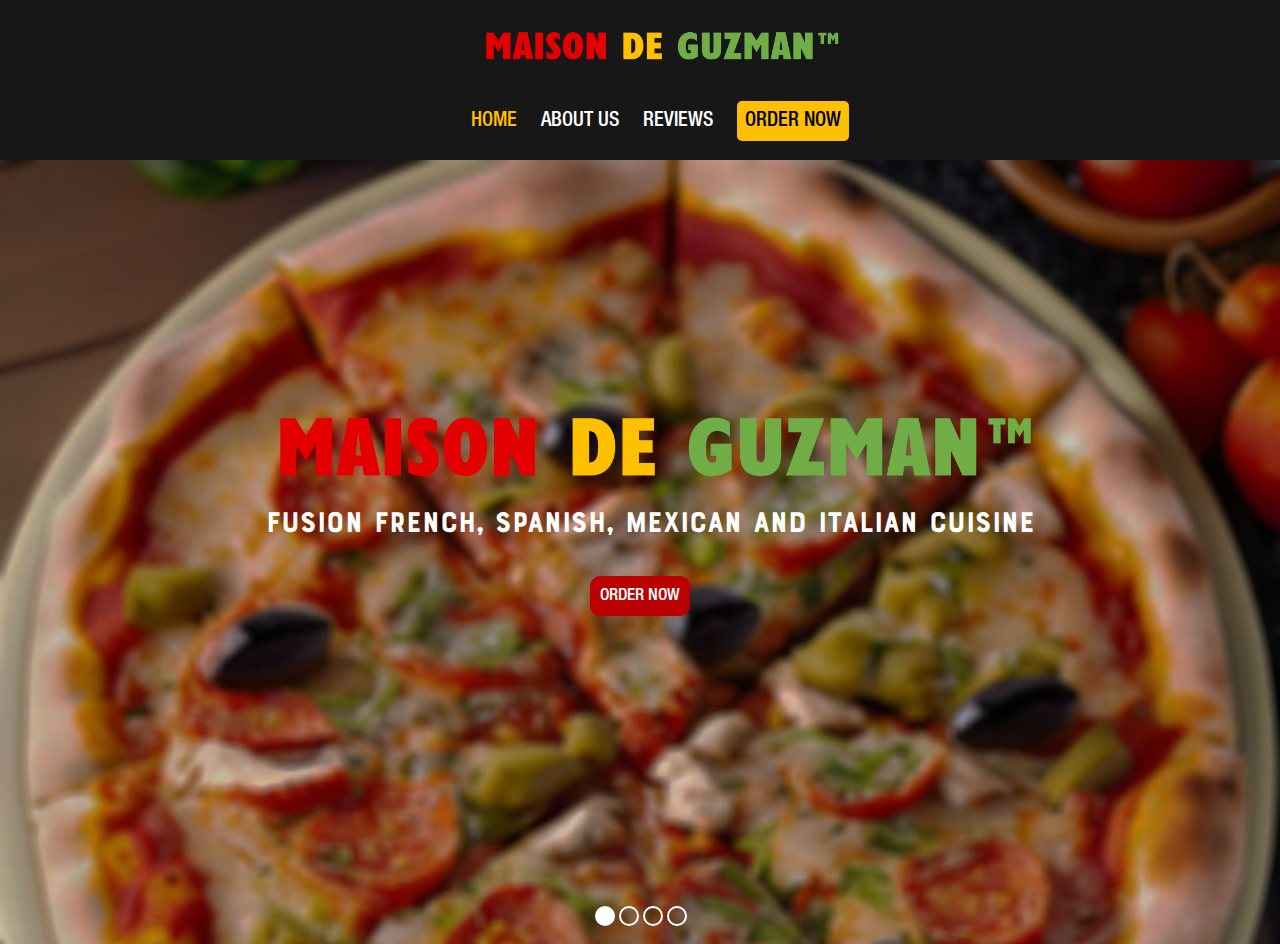
<file: index.html>
<!DOCTYPE html>
<html>
<head>
    <meta charset='utf-8'>
    <meta http-equiv='X-UA-Compatible' content='IE=edge'>
    <title>Home</title>
    <link rel='stylesheet' type='text/css' media='screen' href='main.css'>
    <link rel='stylesheet' type='text/css' media='screen' href='Home.css'>
    <link rel="icon" href="media/titlewebpage.png" type="image/png">
    <script src='home.js'></script>
</head>
<body>

<nav>
    <a href="index.html"><img src="media/logo.png" id="logo"></a>
        <ul>
            <li id="samepage" class="NormalNav"><a>HOME</a></li>
            <li class="NormalNav"><a href="AboutUs.html">ABOUT US</a></li>
            <li class="NormalNav"><a href="Reviews.html">REVIEWS</a></li>
            <li class='OrderNow'><a href="Menu.html">ORDER NOW</a></li>
        </ul>
</nav>
<div id="main-div" class="div1">
<div class="text-box">
    <img src="media/logo.png" id="logo2"><br>
    <h3>FUSION FRENCH, SPANISH, MEXICAN AND ITALIAN CUISINE</h3><br>
    <a href="Menu.html">ORDER NOW</a><br>
    <div class="button-container">
        <input type="button" class="selected" id="bgimage1" onclick="changebackground(1)">
        <input type="button" id="bgimage2" onclick="changebackground(2)">
        <input type="button" id="bgimage3" onclick="changebackground(3)">
        <input type="button" id="bgimage4" onclick="changebackground(4)">
    </div>
</div><br>
    
</body>
</html>
</file>
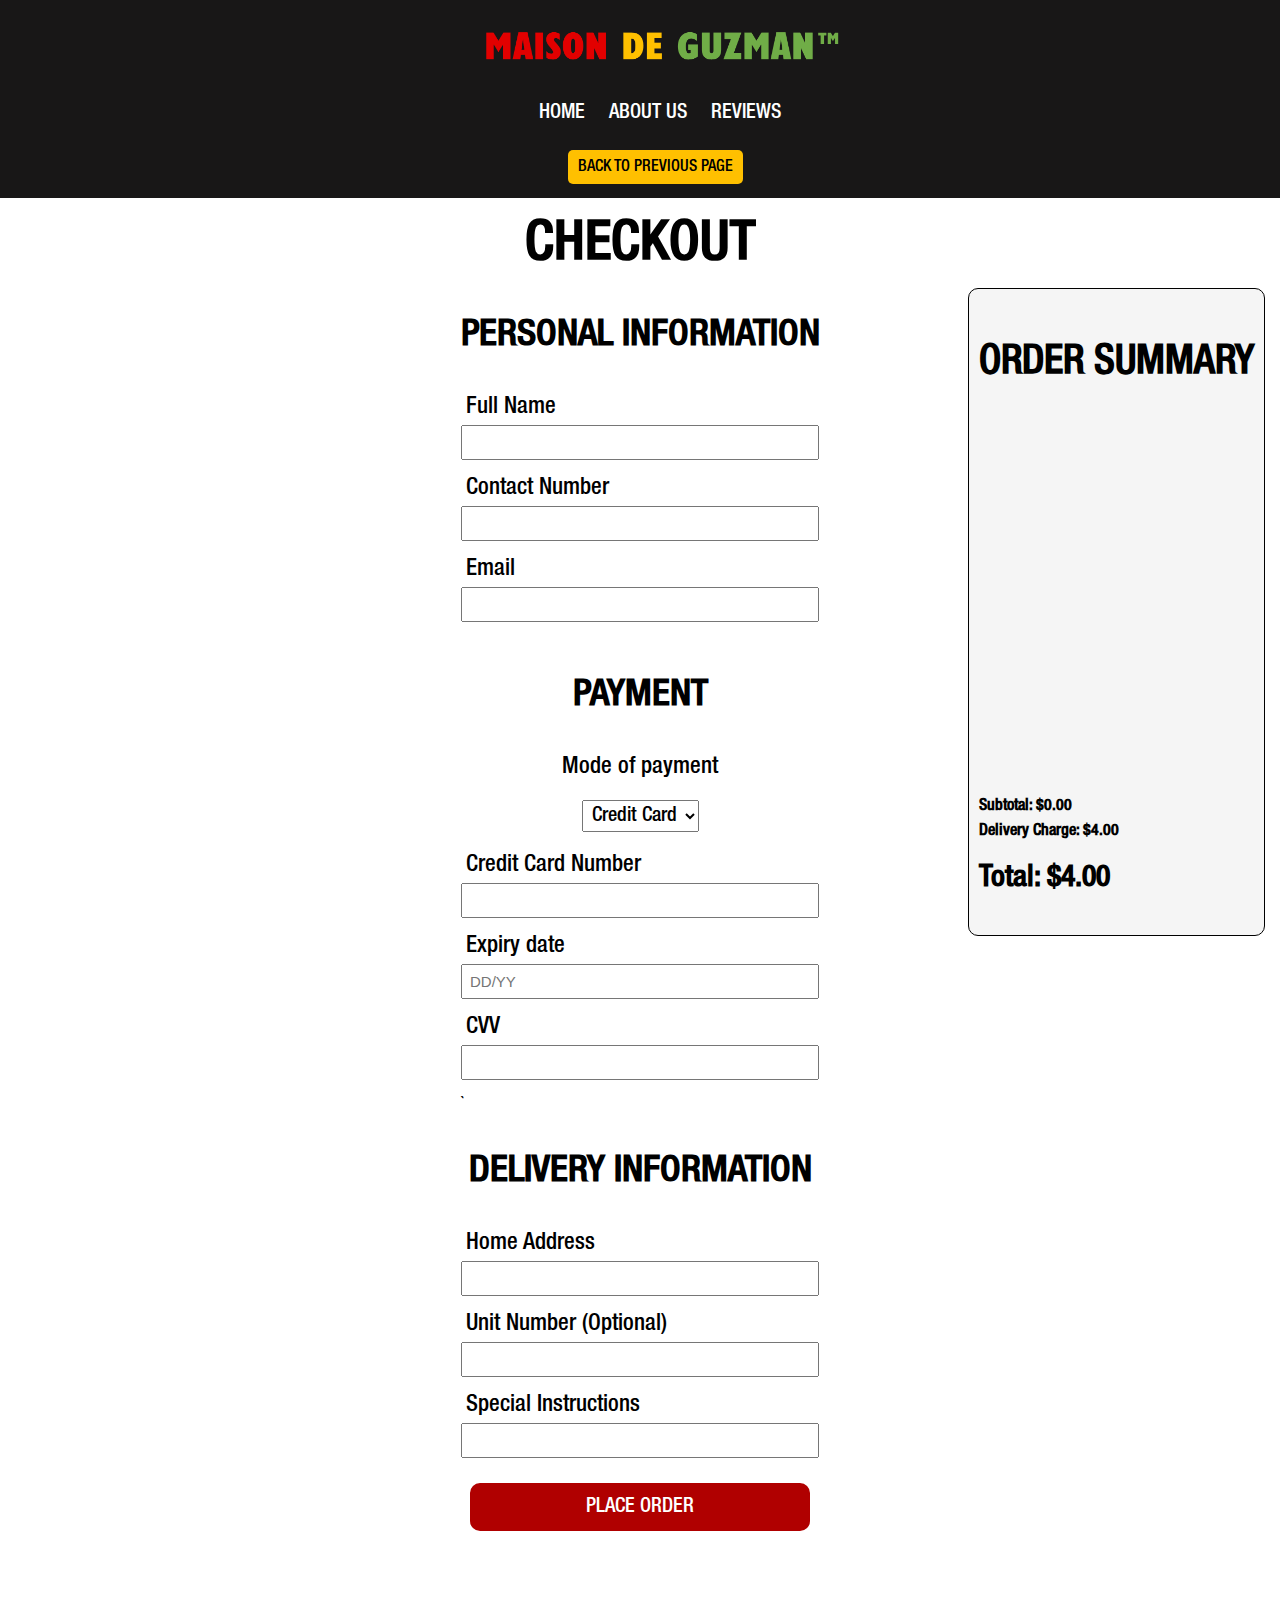
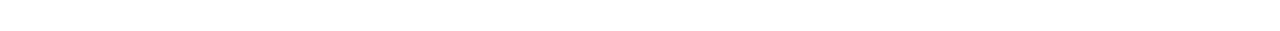
<file: checkout.html>
<!DOCTYPE html>
<html>
<head>
    <meta charset='utf-8'>
    <meta http-equiv='X-UA-Compatible' content='IE=edge'>
    <title>Home</title>
    <link rel='stylesheet' type='text/css' media='screen' href='main.css'>
    <link rel="stylesheet" type="text/css" href="checkout.css">
    <link rel="icon" href="media/titlewebpage.png" type="image/png">
    <script src='cart.js'></script>
</head>
<body onload="summary()">
<nav>
    <a href="index.html" id="menutitle"><img src="media/logo.png" id="logo"></a>
        <ul>
            <li class="NormalNav"><a href="index.html">HOME</a></li>
            <li class="NormalNav"><a href="AboutUs.html">ABOUT US</a></li>
            <li class="NormalNav"><a href="Reviews.html">REVIEWS</a></li>
        </ul>
        <a class="AddToCart" href="Menu.html">BACK TO PREVIOUS PAGE</a>
</nav>
<form id="form" onsubmit=" return place_order()">
<h1>CHECKOUT</h1>
<div class="maindiv">
    <h3>PERSONAL INFORMATION</h3>
    <div class="input-div">
    <label for="name">Full Name</label><br>
    <input type="text" name="name" required><br>
    <label for="contact">Contact Number</label><br>
    <input type="number" name="contact" min="10000000" max="99999999" required><br>
    <label for="email">Email</label><br>
    <input type="email" name="email" required><br>
    </div>
    <h3>PAYMENT</h3>
    <label>Mode of payment</label><br>
    <select name="payment" id="payment" onchange="paymentmode()" required>
        <option value="credit-card" selected>Credit Card</option>
        <option value="cash">Cash</option>
    </select><br>
    <div id="credit-card-div">
        <label for="creditcard">Credit Card Number</label><br>
        <input type="number" name="creditcard" min="1000000000000000" max="9999999999999999" required><br>
        <label for="expiry">Expiry date</label><br>
        <input type="text" name="expiry" placeholder="DD/YY" required><br>
        <label for="CVV">CVV</label><br>
        <input type="number" name="cvv" required><br>`
    </div>
    <h3>DELIVERY INFORMATION</h3>
    <div class="input-div">
    <label for="address">Home Address</label><br>
    <input type="text" name="address" required><br>
    <label for="unit-number">Unit Number (Optional)</label><br>
    <input type="text" name="unit-number"><br>
    <label for="special-instructions">Special Instructions</label><br>
    <input type="text" name="special-instructions" class="Special-Instructions"><br>
    <input type="submit" class="place-order" value="PLACE ORDER">
    </div>
</div>
</form>

<div id="div3">
<h3 id="order-summary">ORDER SUMMARY</h3>
<div id="summary"></div>
<div id="summary2"></div>
</div>


</body>
</html>
</file>
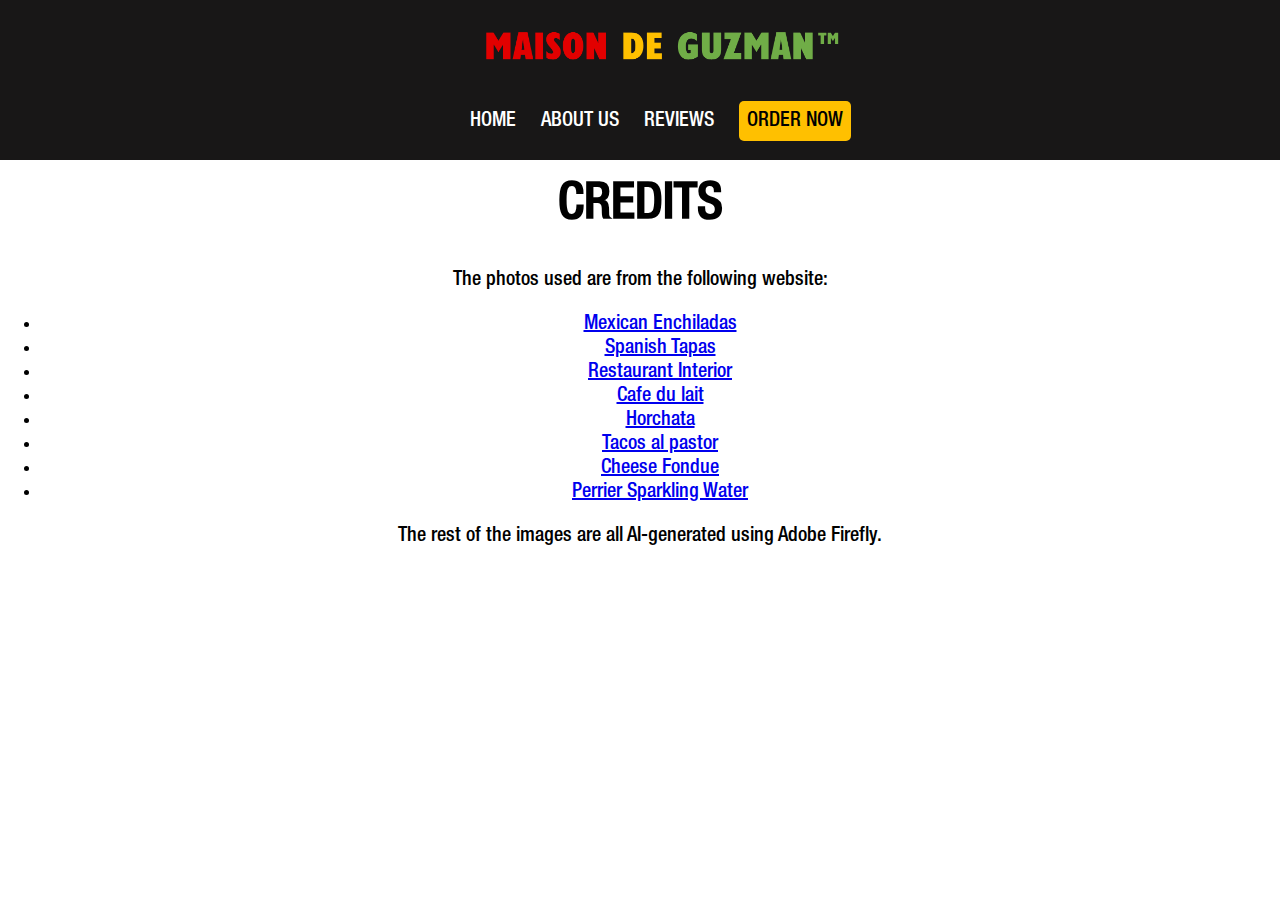
<file: credits.html>
<!DOCTYPE html>
<html>
<head>
    <meta charset='utf-8'>
    <meta http-equiv='X-UA-Compatible' content='IE=edge'>
    <title>Home</title>
    <link rel='stylesheet' type='text/css' media='screen' href='main.css'>
    <link rel="stylesheet" type="text/css" href="credits.css">
    <link rel="icon" href="media/titlewebpage.png" type="image/png">
</head>
<body>
<nav>
    <a href="index.html"><img src="media/logo.png" id="logo"></a>
    <ul>
        <li class="NormalNav"><a href="index.html">HOME</a></li>
        <li class="NormalNav"><a href="AboutUs.html">ABOUT US</a></li>
        <li class="NormalNav"><a>REVIEWS</a></li>
        <li class='OrderNow'><a href="Menu.html">ORDER NOW</a></li>
    </ul>
</nav>
<h1>CREDITS</h1>
<p>The photos used are from the following website: </p>
<ul>
    <li><a href="https://d98nuyvg15rpv.cloudfront.net/s3fs-public/styles/recipes_header_image/public/recipe-images/sargento/1594-ArtisanEnchildas.jpg?itok=dVVLlG3O        ">Mexican Enchiladas</a></li>
    <li><a href="https://whimsyandspice.com/spanish-tapas-recipes">Spanish Tapas</a></li>
    <li><a href="https://www.touchbistro.com/blog/restaurant-interior-design-ideas">Restaurant Interior</a></li>
    <li><a href="https://www.thespruceeats.com/cafe-au-lait-recipe-1374920">Cafe du lait</a></li>
    <li><a href="https://www.isabeleats.com/wp-content/uploads/2022/05/horchata-small-1.jpg">Horchata</a></li>
    <li><a href="https://www.seriouseats.com/thmb/4kbwN13BlZnZ3EywrtG2AzCKuYs=/1500x0/filters:no_upscale():max_bytes(150000):strip_icc()/20210712-tacos-al-pastor-melissa-hom-seriouseats-37-f72cdd02c9574bceb1eef1c8a23b76ed.jpg">Tacos al pastor</a></li>
    <li><a href="https://www.thespicehouse.com/cdn/shop/articles/Cheese_Fondue_60eb71cf-913b-4c59-bf4e-658dd19ce355_720x.jpg?v=1640023647">Cheese Fondue</a></li>
    <li><a href="https://www.freshco.com.sg/products/perrier-sparkling-lime-mineral-water-4-x-330ml">Perrier Sparkling Water</a></li>
</ul>
<p>The rest of the images are all AI-generated using Adobe Firefly.</p>



</body>
</html>
</file>
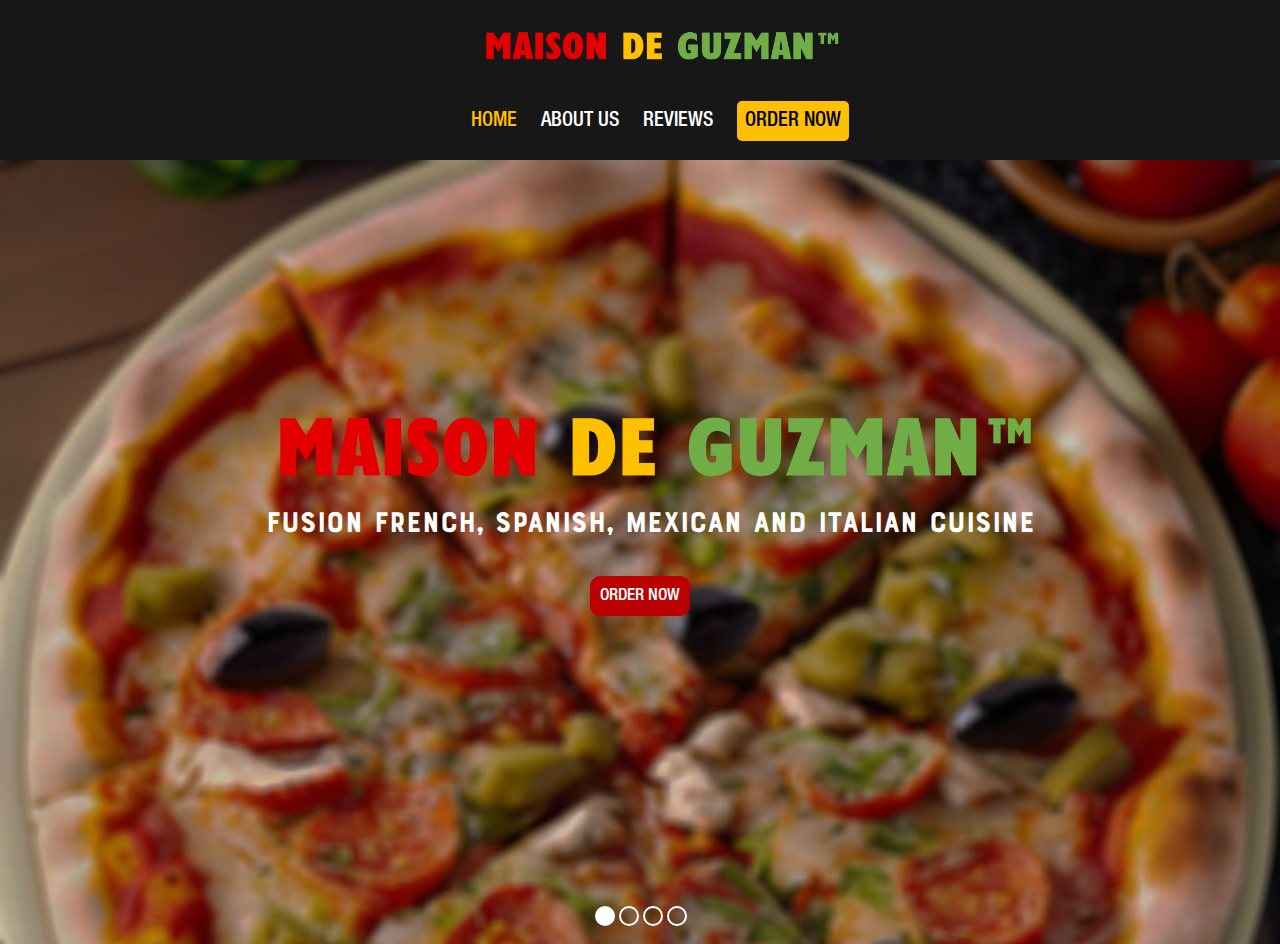
<file: Home.html>
<!DOCTYPE html>
<html>
<head>
    <meta charset='utf-8'>
    <meta http-equiv='X-UA-Compatible' content='IE=edge'>
    <title>Home</title>
    <link rel='stylesheet' type='text/css' media='screen' href='main.css'>
    <link rel='stylesheet' type='text/css' media='screen' href='Home.css'>
    <link rel="icon" href="media/titlewebpage.png" type="image/png">
    <script src='home.js'></script>
</head>
<body>

<nav>
    <a href="Home.html"><img src="media/logo.png" id="logo"></a>
        <ul>
            <li id="samepage" class="NormalNav"><a>HOME</a></li>
            <li class="NormalNav"><a href="AboutUs.html">ABOUT US</a></li>
            <li class="NormalNav"><a href="Reviews.html">REVIEWS</a></li>
            <li class='OrderNow'><a href="Menu.html">ORDER NOW</a></li>
        </ul>
</nav>
<div id="main-div" class="div1">
<div class="text-box">
    <img src="media/logo.png" id="logo2"><br>
    <h3>FUSION FRENCH, SPANISH, MEXICAN AND ITALIAN CUISINE</h3><br>
    <a href="Menu.html">ORDER NOW</a><br>
    <div class="button-container">
        <input type="button" class="selected" id="bgimage1" onclick="changebackground(1)">
        <input type="button" id="bgimage2" onclick="changebackground(2)">
        <input type="button" id="bgimage3" onclick="changebackground(3)">
        <input type="button" id="bgimage4" onclick="changebackground(4)">
    </div>
</div><br>
    
</body>
</html>
</file>
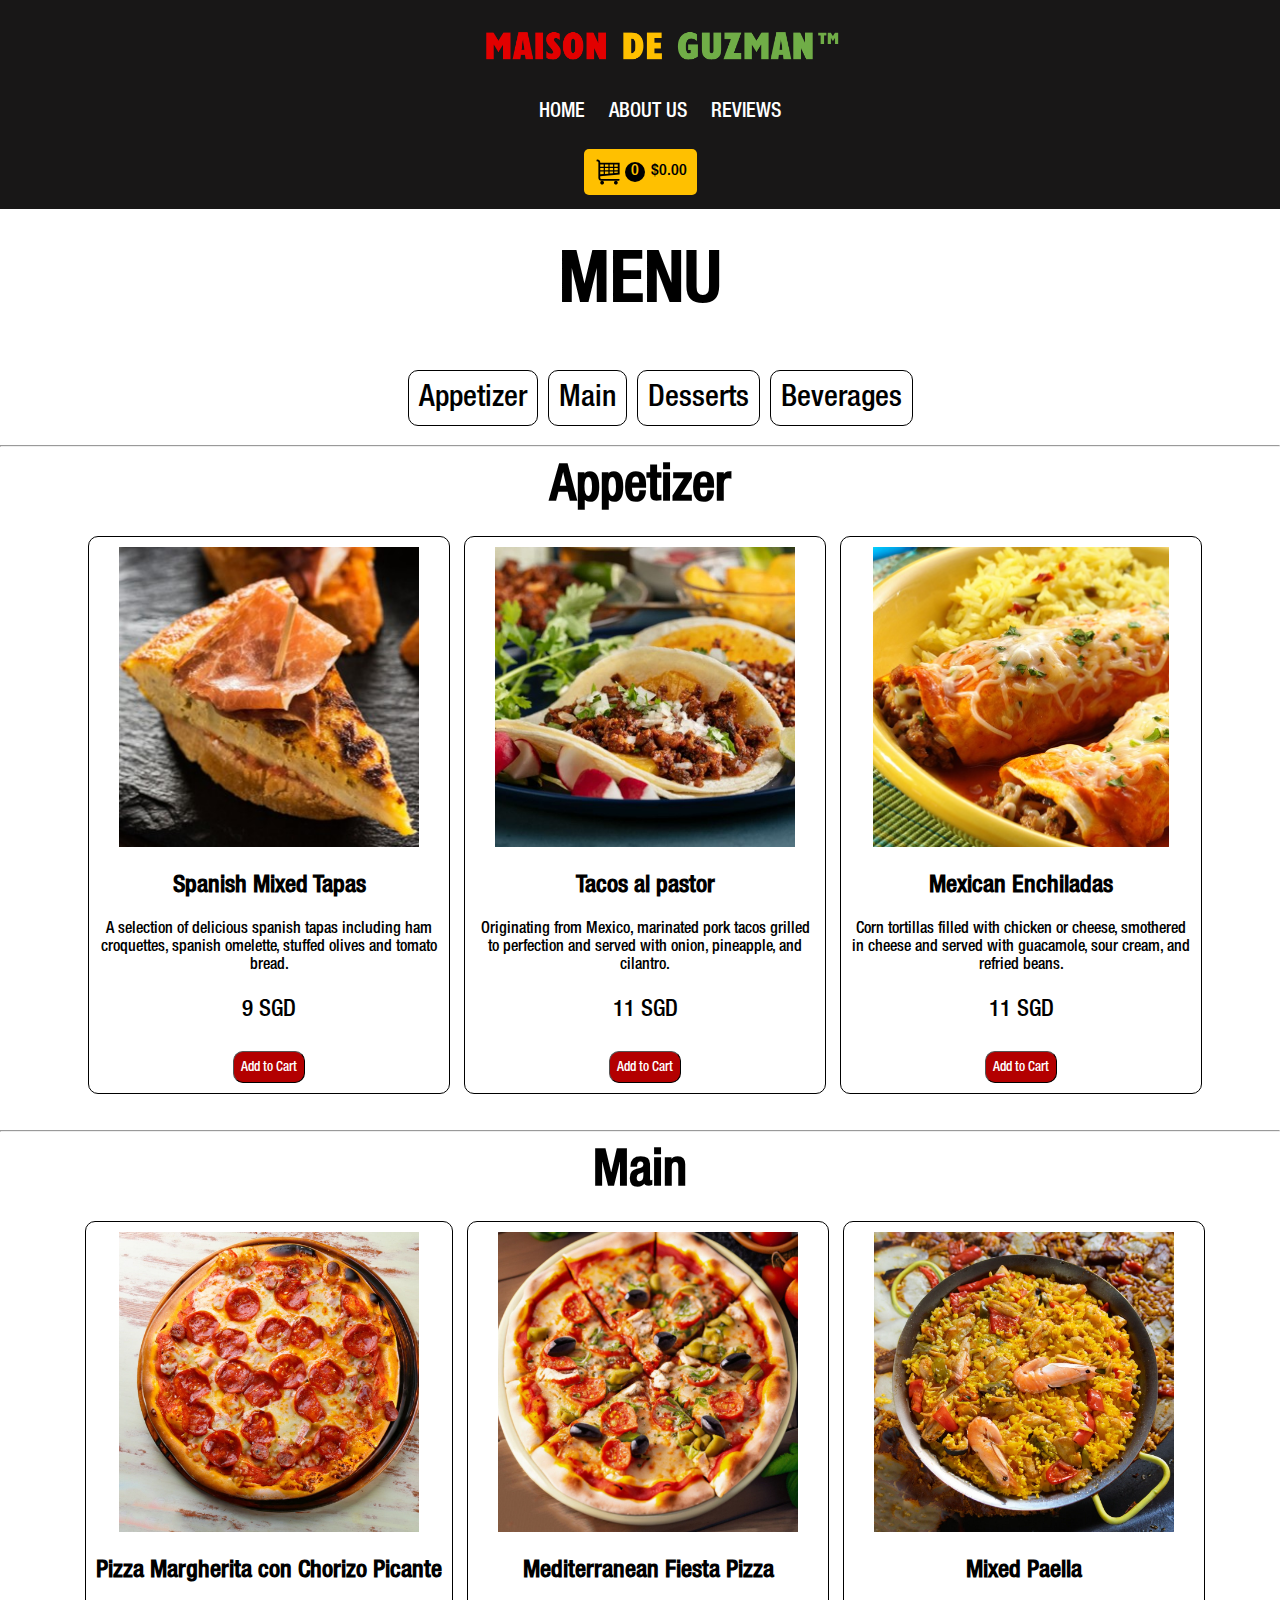
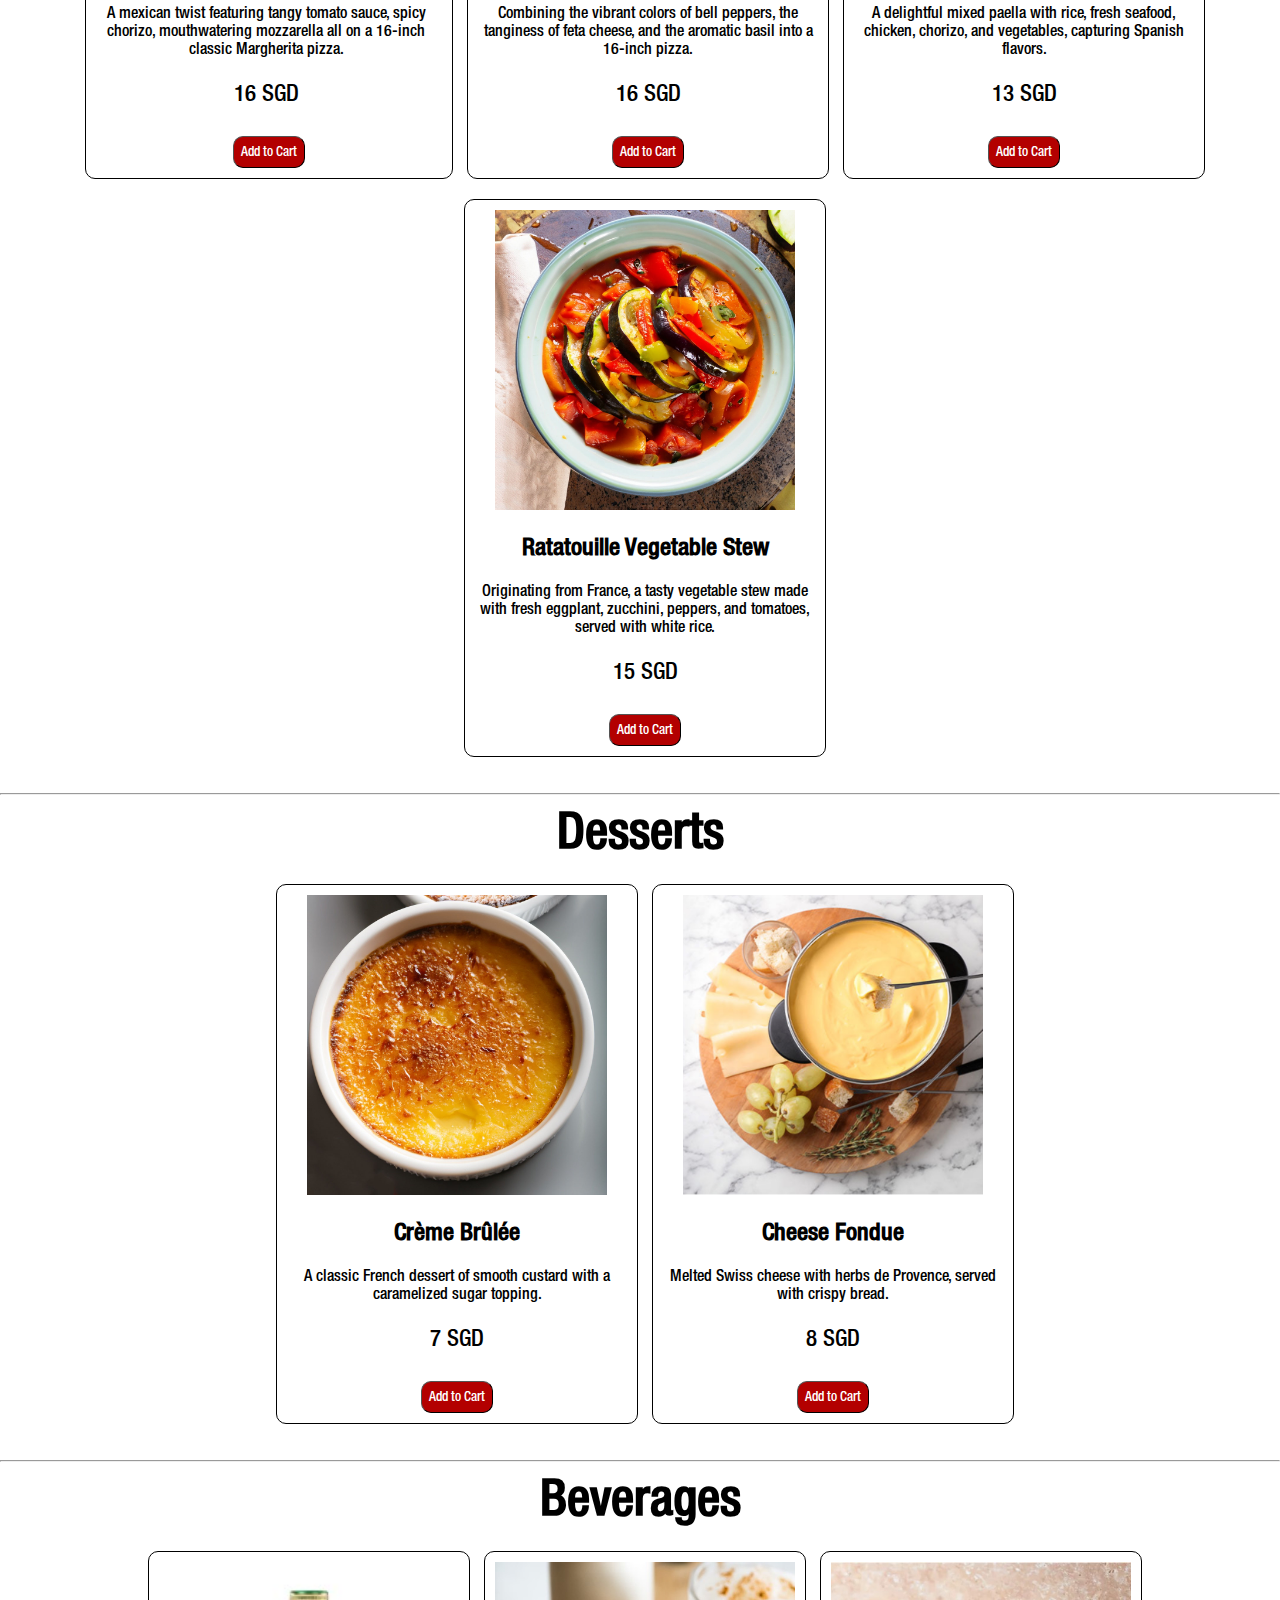
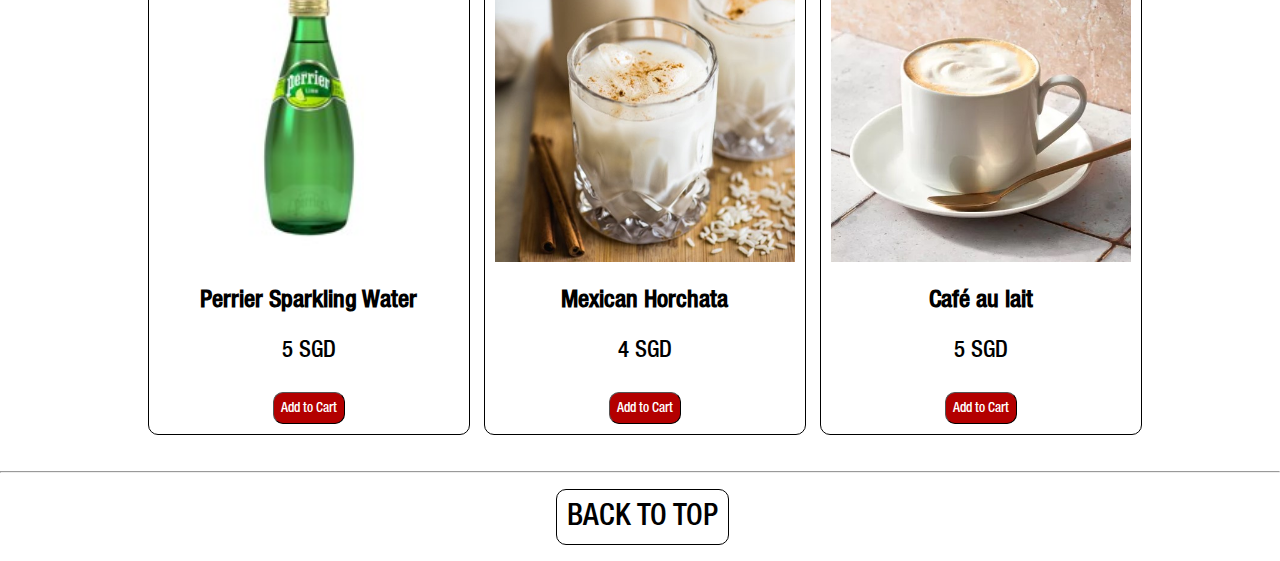
<file: Menu.html>
<!DOCTYPE html>
<html>
<head>
    <meta charset='utf-8'>
    <meta http-equiv='X-UA-Compatible' content='IE=edge'>
    <title>Home</title>
    <link rel='stylesheet' type='text/css' media='screen' href='main.css'>
    <link rel="stylesheet" type="text/css" href="menu.css">
    <link rel="icon" href="media/titlewebpage.png" type="image/png">
    <script src='cart.js'></script>
</head>
<body onload="loadmenu()">
<nav>
    <a href="Home.html" id="menutitle"><img src="media/logo.png" id="logo"></a>
        <ul>
            <li class="NormalNav"><a href="Home.html">HOME</a></li>
            <li class="NormalNav"><a href="AboutUs.html">ABOUT US</a></li>
            <li class="NormalNav"><a href="Reviews.html">REVIEWS</a></li>
        </ul>
        <a class="AddToCart" onclick="cartpage()"><img src='media/AddToCart.svg'><div id="cartnumber">0</div><div>$<span id="carttotal">0.00</span></div></a>
</nav>
<div id="overlay"></div>
<div id="itemviewer"></div>
<div id="popup">
</div><br>
<div id="cartpage">
</div>
<h1>MENU</h1><br>
<ul class="menunav">
    <a href="#Appetizer"><li>Appetizer</li></a>
    <a href="#Main"><li>Main</li></a>
    <a href="#Desserts"><li>Desserts</li></a>
    <a href="#Beverages"><li>Beverages</li></a>
</ul>
<hr>
<div id="menu"> 
<h2 class="foodtype" id="Appetizer">Appetizer</h2>
<ul class="fooditem" id="unordered1">
    <li><img src="media/menu/spanish tapas.jpg" onclick="viewitem(0)"><br>
        <h2>Spanish Mixed Tapas</h2>
        <p>A selection of delicious spanish tapas including ham croquettes, spanish omelette, stuffed olives and tomato bread.</p>
        <p class="price">9 SGD</p>
        <button onclick="addtocart(0)">Add to Cart</button>
    </li>
    <li><img src="media/menu/tacos al pastor.jpg" onclick="viewitem(1)"><br>
        <h2>Tacos al pastor</h2>
        <p>Originating from Mexico, marinated pork tacos grilled to perfection and served with onion, pineapple, and cilantro.</p>
        <p class="price">11 SGD</p>
        <button onclick="addtocart(1)">Add to Cart</button>
    </li>
    <li><img src="media/menu/mexican enchiladas.jpg" onclick="viewitem(2)"><br>
        <h2>Mexican Enchiladas</h2>
        <p>Corn tortillas filled with chicken or cheese, smothered in cheese and served with guacamole, sour cream, and refried beans.</p>
        <p class="price">11 SGD</p>
        <button onclick="addtocart(2)">Add to Cart</button>
    </li>
</ul>
<hr>
<h2 class="foodtype" id="Main">Main</h2>
<ul class="fooditem" id="unordered2">
    <li><img src="media/menu/chorizopizza.jpg" onclick="viewitem(3)"><br>
        <h2>Pizza Margherita con Chorizo Picante</h2>
        <p>A mexican twist featuring tangy tomato sauce, spicy chorizo, mouthwatering mozzarella all on a 16-inch classic Margherita pizza.</p>
        <p class="price">16 SGD</p>
        <button onclick="addtocart(3)">Add to Cart</button>
    </li>
    <li><img src="media/menu/mediterranean fiesta pizza.jpg" onclick="viewitem(4)"><br>
        <h2>Mediterranean Fiesta Pizza</h2>
        <p>Combining the vibrant colors of bell peppers, the tanginess of feta cheese, and the aromatic basil into a 16-inch pizza.</p>
        <p class="price">16 SGD</p>
        <button onclick="addtocart(4)">Add to Cart</button>
    </li>
    <li><img src="media/menu/mixed paella.jpg" onclick="viewitem(5)"><br>
        <h2>Mixed Paella</h2>
        <p>A delightful mixed paella with rice, fresh seafood, chicken, chorizo, and vegetables, capturing Spanish flavors.</p>
        <p class="price">13 SGD</p>
        <button onclick="addtocart(5)">Add to Cart</button>
    </li>
    <li><img src="media/menu/ratatouille vegetable stew.jpg" onclick="viewitem(6)"><br>
        <h2>Ratatouille Vegetable Stew</h2>
        <p>Originating from France, a tasty vegetable stew made with fresh eggplant, zucchini, peppers, and tomatoes, served with white rice.</p>
        <p class="price">15 SGD</p>
        <button onclick="addtocart(6)">Add to Cart</button>
    </li>
</ul>
<hr>
<h2 class="foodtype" id="Desserts">Desserts</h2>
<ul class="fooditem" id="unordered3">
    <li><img src="media/menu/creme brulee.jpg" onclick="viewitem(7)"><br>
        <h2>Crème Brûlée</h2>
        <p>A classic French dessert of smooth custard with a caramelized sugar topping.</p>
        <p class="price">7 SGD</p>
        <button onclick="addtocart(7)">Add to Cart</button>
    </li>
    <li><img src="media/menu/cheese fondue.jpg" onclick="viewitem(8)"><br>
        <h2>Cheese Fondue</h2>
        <p>Melted Swiss cheese with herbs de Provence, served with crispy bread.</p>
        <p class="price">8 SGD</p>
        <button onclick="addtocart(8)">Add to Cart</button>
    </li>
</ul>
<hr>
<h2 class="foodtype" id="Beverages">Beverages</h2>
<ul class="fooditem" id="unordered4">
    <li><img src="media/menu/perrier.jpg" onclick="viewitem(9)"><br>
        <h2>Perrier Sparkling Water</h2>
        <p class="price">5 SGD</p>
        <button onclick="addtocart(9)">Add to Cart</button>
    </li>
    <li><img src="media/menu/horchata.jpg" onclick="viewitem(10)"><br>
        <h2>Mexican Horchata</h2>
        <p class="price">4 SGD</p>
        <button onclick="addtocart(10)">Add to Cart</button>
    </li>
    <li><img src="media/menu/cafedulait.jpg" onclick="viewitem(11)"><br>
        <h2>Café au lait</h2>
        <p class="price">5 SGD</p>
        <button onclick="addtocart(11)">Add to Cart</button>
    </li>
</ul>
</div>
<hr>
<ul class="backtotop">
    <a href="#menutitle"><li>BACK TO TOP</li></a>
</div>
    
</body>
</html>
</file>
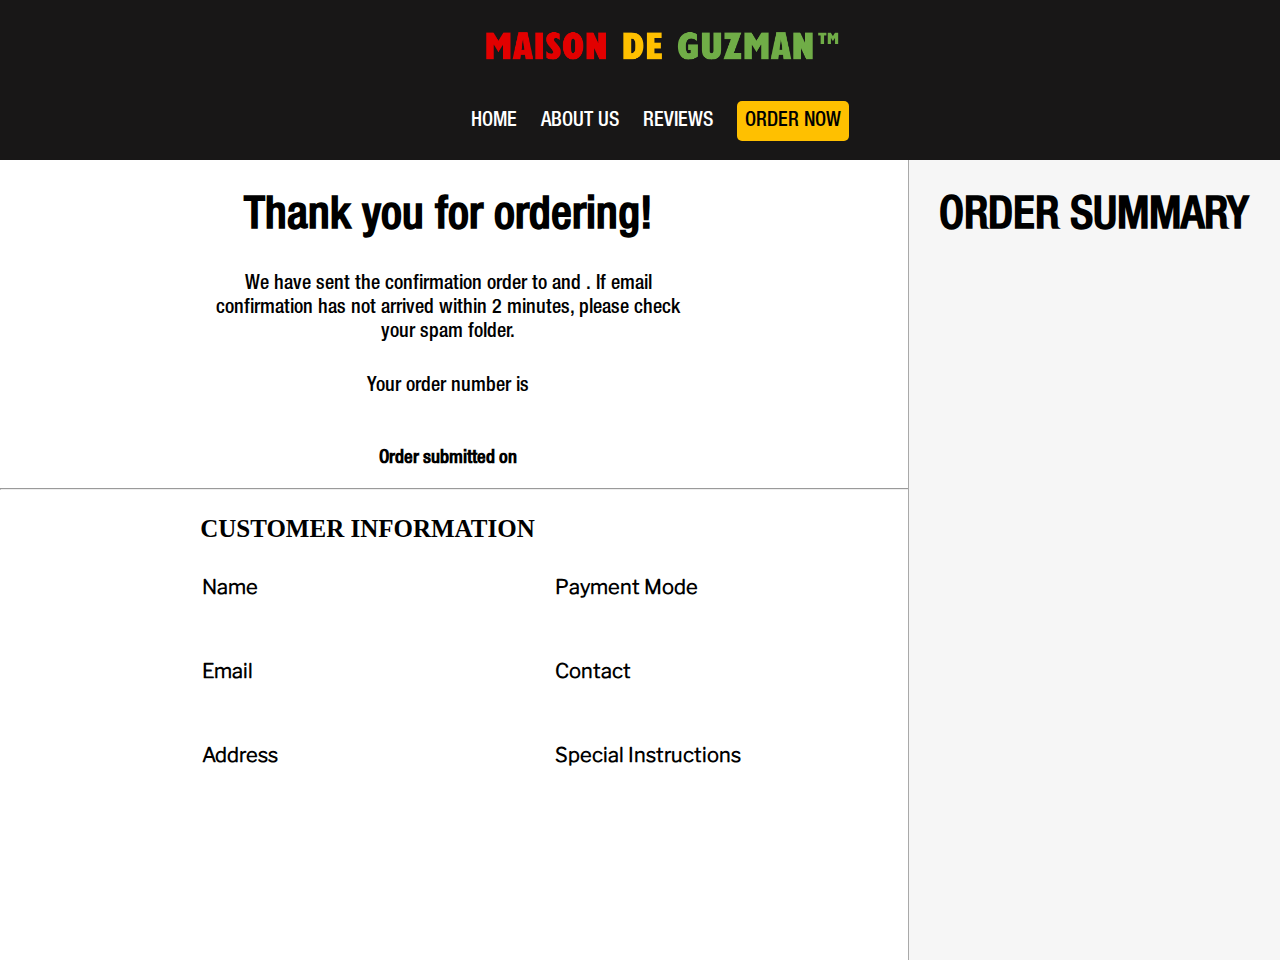
<file: Successful.html>
<!DOCTYPE html>
<html>
<head>
    <meta charset='utf-8'>
    <meta http-equiv='X-UA-Compatible' content='IE=edge'>
    <title>Home</title>
    <link rel='stylesheet' type='text/css' media='screen' href='main.css'>
    <link rel="stylesheet" type="text/css" href="successful.css">
    <link rel="icon" href="media/titlewebpage.png" type="image/png">
    <script src='cart.js'></script>
</head>
<body onload="success()">
    <nav>
        <a href="index.html"><img src="media/logo.png" id="logo"></a>
            <ul>
                <li class="NormalNav"><a href="index.html" onclick="clear_storage()">HOME</a></li>
                <li class="NormalNav"><a href="AboutUs.html" onclick="clear_storage()">ABOUT US</a></li>
                <li class="NormalNav"><a href="Reviews.html" onclick="clear_storage()">REVIEWS</a></li>
                <li class='OrderNow'><a href="Menu.html" onclick="clear_storage()">ORDER NOW</a></li>
            </ul>
    </nav>
<div id="div-left">
<h2>Thank you for ordering!</h2>
<p>We have sent the confirmation order to <b><span id="email"></span></b> and <b><span id="contact"></span></b>. If email confirmation has not arrived within 2 minutes, please check your spam folder.</p>
<p>Your order number is</p>
<h2 id="order-number"></h2>
<h3>Order submitted on <span id="date"></span></h3>
<hr>
<table>
<caption>CUSTOMER INFORMATION</caption>
<tr><th>Name</th><th>Payment Mode</th></tr>
<tr><td id="name"></td><td id="paymentmode"></td></tr>
<tr><th>Email</th><th>Contact</th></tr>
<tr><td id="email1"></td><td id="contact1"></td></tr>
<tr><th>Address</th><th>Special Instructions</th></tr>
<tr><td id="address"></td><td id="special-instructions"></td></tr>
</table>
</div>
<div id="div-right">
<h2 id="order-summary-title">ORDER SUMMARY</h2>
<div id="summary"></div>
<div id="summary2"></div>
</div>




</body>
</file>
<file: main.css>
/* Main */
@font-face {
    font-family: 'Helvetica Neue Medium';
    src: url('fonts/Helvetica\ Neue\ 67\ Medium\ Condensed.otf') format('opentype');
  }
body {
    margin:0;
    padding:0;
}

/* Navigation bar */
nav {
    background-color: #181717;
    padding:10px;
    padding-bottom:4px;
    text-align: center;
}
nav ul {
    margin:auto;
    margin-top:-8px;
    margin-bottom: 5px;
}
nav ul li {
    display:inline-block;
    border: 1px white;
    margin: 10px;
}
nav ul li a {
    position: relative;
    color: white;
    text-decoration: none;
    font-size:20px;
    font-family:'Helvetica Neue Medium';

}

nav a /* Photo: Maison De Guzman */{
    display:inline-block;
}

#logo {
    width:390px;
    align-self: center;
    margin:auto;
    margin-left:30px;
}
#samepage a {
    color:#FFC000;
}

/* Hover */
.NormalNav a:hover {
    color:#FFC000;
}
.NormalNav a:after {
    content:'';
    position: absolute;
    background-color: #FFC000;
    height: 3px;
    width: 0;
    left: 0;
    bottom: -10px;
    transition: 0.3s;
}
nav ul li a:hover:after {
    width: 100%;
}

/* Order Now Nav bar */
.OrderNow {
    background-color: #FFC000;
    border-radius: 5px;
    padding:8px;
}
.OrderNow a {
    color:black;
}
.OrderNow:hover {
    background-color: #ffd453;
    border-radius: 5px;
    padding:8px;
    transition: 0.6s;
}
</file>
<file: Home.css>
@font-face {
    font-family: 'Helvetica Neue Medium';
    src: url('fonts/Helvetica\ Neue\ 67\ Medium\ Condensed.otf') format('opentype');
}
@font-face {
    font-family:"Bourton";
    src: url('fonts/BourtonBaseDrop.ttf')
}

* {
    font-family: 'Helvetica Neue Medium'; 
}
#main-div {
    background-size:cover;
    height:100%;
    margin-top: 0px;
    padding-top: 10px;
}
/* Background photos */
.div1 {
    background-image: url(media/home/1.jpg);
    transition:ease-in-out 0.5s;
}
.div2 {
    background-image: url(media/home/2.jpg);
    transition:ease-in-out 0.5s;

}
.div3 {
    background-image: url(media/home/3.jpg);
    transition:ease-in-out 0.5s;

}
.div4 {
    background-image: url(media/home/4.jpg);
    transition:ease-in-out 0.5s;

}
/* Class textbox styling */
.text-box {
    text-align: center;
    height: auto;
}
.text-box h3{
    font-size: 30px;
    color: white;
    font-family: "Bourton";
    margin-top: -55px;
    text-align: center;
    padding-left: 20px;
}
.text-box img {
    margin-top: 200px;
    height:180px;
}
.text-box a {
    display:inline-block;
    background-color: rgb(186, 0, 0);
    padding:10px;
    border-radius: 10px;
    font-size: 17px;
    color:white;
    text-decoration: none;
    margin-top: -10px;
}
.button-container {
    margin-left: 2px;
    margin-top: 290px;
    margin-bottom: 0px;
}
.button-container input{
    display:inline-block;
    background-color: transparent;
    border-color: white;
    border-style: solid;
    border-width: 2px;
    border-radius: 100%;
    height:20px;
    width: 20px;
    padding-left: 4px;
    padding-right: 4px;
}
.button-container input:hover {
    background-color: white;
    transition: 0.2s;
}
.button-container .selected {
    background-color: white;
}
</file>
<file: checkout.css>
@font-face {
    font-family: 'Helvetica Neue Medium';
    src: url('fonts/Helvetica\ Neue\ 67\ Medium\ Condensed.otf') format('opentype');
  }
  
body {
    font-family: "Helvetica Neue Medium";
}
h1 {
    text-align: center;
    font-size: 55px;
    margin-top: 15px;
}
label {
    font-size: 23px;
}
.AddToCart {
    text-align: center;
    display: inline-flex;
    background-color: #FFC000;
    border-radius: 5px;
    padding: 8px;
    padding-left: 10px;
    padding-right: 10px;
    margin-left:30px;
    margin-top: 10px;
    margin-bottom:10px;
    color:black;
    text-decoration: none;
}
.AddToCart:hover {
    background-color: #ffd149;
}
input {
    margin-bottom:15px;
    margin-top: 5px;
    padding:7px;
    width:340px;
    font-size: 15px;
}
.place-order:hover {
    background-color: rgb(131, 0, 0);
    border-color: rgb(131,0,0);
}
.maindiv {
    text-align: center;
    margin:auto;
}
.maindiv select {
    margin: 20px;
    font-size: 20px;
    padding: 5px;
}
.maindiv h3 {
    font-size: 37px;
    text-align: center;
}
.input-div, #credit-card-div{
    margin:auto;
    width: fit-content;
    text-align: left;
}
.input-div label, #credit-card-div label {
    margin-left: 5px;
}
.Special-Instructions {
    height:200%
}
select {
    font-family: 'Helvetica Neue Medium';
}

/* Order Summary div*/
#div3 {
    display: block;
    position: fixed;
    float: right;
    top: 32%;
    right: 15px;
    background-color: rgb(245, 245, 245);
    padding: 10px;
    border-radius: 10px;
    border-color: rgb(0, 0, 0);
    border-style: solid;
    border-width: 1.5px;
}
#summary {
    overflow-y: scroll;
    position: relative;
    height: 350px; 
}
#order-summary {
    font-size: 40px;
    text-align: center;
}
#delivery-charge {
    margin-top: -15px;
}
#total {
    font-size: 30px;
    margin-top: 0px;
}

/* Order button */
.place-order {
    font-family: 'Helvetica Neue Medium';
    font-size: 20px;
    display: block;
    padding: 10px;
    border-radius: 10px;
    border-width: 2px;
    border-style: solid;
    border-color: rgb(176,0,0);
    background-color:rgb(176,0,0);
    color:white;
    text-align: center;
    margin:auto;
    margin-bottom: 100px;
    margin-top: 10px;
}
</file>
<file: credits.css>
@font-face {
    font-family: 'Helvetica Neue Medium';
    src: url('fonts/Helvetica\ Neue\ 67\ Medium\ Condensed.otf') format('opentype');
  }
* {
    font-family: 'Helvetica Neue Medium';
    text-align: center;
}
h1 {
    margin-top: 15px;
    font-size: 50px;
}
p, ul {
    font-size: 20px;
}
</file>
<file: menu.css>
@font-face {
    font-family: 'Helvetica Neue Medium';
    src: url('fonts/Helvetica\ Neue\ 67\ Medium\ Condensed.otf') format('opentype');
  }
/* Overlay */
#overlay {
    font-family: 'Helvetica Neue Medium';
    color:black;
    position: fixed;
    display:none;
    height:10000px;
    width:10000px;
    left:0%;
    top:0%;
    background-color: rgba(0, 0, 0, 0.285);

}
/* Add to Cart */
.AddToCart {
    text-align: center;
    display: inline-flex;
    background-color: #FFC000;
    border-radius: 5px;
    padding: 8px;
    padding-left: 10px;
    padding-right: 10px;
    margin: auto;
    margin-top: 10px;
    margin-bottom:10px;
}
.AddToCart img {
    height: 30px;
}
#cartnumber {
    background-color: black;
    color: #FFC000;
    border-radius: 100px;
    height:20px;
    width:20px;
    padding-top:0;
    padding-left:0;
    margin-left: 1px;
    margin-right: 2px;
    margin-top: 5px;
}
.AddToCart div {
    font-family: 'Helvetica Neue Medium';
    color: black;
    padding-left: 4px;
    padding-top: 5px;
}
.AddToCart:hover {
    background-color: #ffd453;
    transition: 0.6s;
}
/* Title and menu navigation */
h1 {
    text-align: center;
    font-size: 70px;
    font-family: 'Helvetica Neue Medium';
    margin-top: 15px;
    margin-bottom: 10px;
}
.menunav {
    text-align: center;
    border-width: 10px;
}
.menunav a{
    border-style: solid;
    display: inline-block;
    border-color: black;
    font-family: 'Helvetica Neue Medium';
    font-size: 30px;
    padding: 10px;
    border-width: 1px;
    border-radius: 10px;
    margin: 3px;
    list-style-type: none;
}
.menunav a {
    color:black;
    text-decoration: none;
}
.menunav a:hover {
    background-color: black;
    color:white;
    transition: 0.4s;
}
.menunav a li:hover {
    color:white;
}
.foodtype {
    text-align: center;
    font-family: 'Helvetica Neue Medium';
    font-size: 50px;
    margin-bottom: 20px;
    margin-top: 10px;
}
/* Food items */
.fooditem {
    text-align: center;
    font-family: 'Helvetica Neue Medium';
}

.fooditem li {
    display: inline-block;
    border-style: solid;
    border-radius: 10px;
    border-width: 1px;
    margin: 20px;
    margin-left: -10px;
    margin-top: 0px;
    padding: 10px;
}
.fooditem img {
    height:300px;
}
.fooditem li p {
    max-width: 340px;
}
.price {
    font-size:23px;
}
.fooditem button {
    background-color: rgb(179, 0, 0);
    padding: 7px;
    margin-top: 5px;
    font-family: 'Helvetica Neue Medium';
    color:white;
    border-radius: 10px;
    border-width: 0.5px;
}
.fooditem button:hover {
    background-color: rgb(145, 0, 0);
}
.fooditem li:hover {
    box-shadow: 2px 2px 4px rgba(0, 0, 0, 0.2);
}
/* Viewing food items */
#itemviewer {
    font-family: "Helvetica Neue Medium";
    display: none;
    background-color: white;
    position: fixed;
    top: 50%;
    left: 50%;
    transform: translate(-50%, -50%); 
    width: 1100px; 
    border-radius: 30px;
    padding: 20px; 
    height: 500px;
    border: 2px solid black;
}
#itemviewer img {
    height: 500px;
    float: left;
    margin-right: 15px;
}
#itemviewer h2 {
    font-size: 50px;
    margin-top: 0px;
    margin-bottom: 15px;
}
#itemviewer h3 {
    font-size: 35px;
}
#itemviewer p {
    font-size: 20px;
}
#itemviewer a {
    display: inline-block;
    padding: 10px;
    margin-right: 10px;
    background-color: rgb(179, 0, 0);
    color: white;
    border-radius: 10px;
    border: black 1px solid;
}
#itemviewer a:hover {
    background-color: rgb(145, 0, 0);
}

/* Popup when food is done*/
#popup {
    font-family: 'Helvetica Neue Medium';
    color:black;
    position: fixed;
    display:none;
    margin:10px;
    right:10px;
    top:20px;
    background-color: white;
    border-style: solid;
    border-width: 1px;
    border-radius: 10px;
    padding:10px;
    text-align: center;
  }
#popup input {
    margin-top:5px;
    border-radius: 10px;
    border-width: 0.5px;
    background-color:#FFC000;
    color:black;
}


/* Back to top*/
.backtotop {
    text-align: center;
    border-width: 10px;
}
.backtotop a{
    border-style: solid;
    display: inline-block;
    border-color: black;
    font-family: 'Helvetica Neue Medium';
    font-size: 30px;
    padding: 10px;
    border-width: 1px;
    border-radius: 10px;
    list-style-type: none;
    margin-right:35px;
}
.backtotop a {
    color:black;
    text-decoration: none;
}
.backtotop a:hover {
    background-color: black;
    color:white;
    transition: 0.4s;
}
.backtotop a li:hover {
    color:white;
}

/* Cart page*/
#cartpage h1 {
    text-align: center;
}
#cartpage {
    font-family: "Helvetica Neue Medium";
    display: none;
    background-color: white;
    position: fixed;
    top: 50%;
    left: 50%;
    transform: translate(-50%, -50%); 
    width: 900px; 
    border-radius: 30px;
    padding: 20px; 
    height: 750px;
    border: 2px solid black;
}
#cartpage a {
    display: inline-block;
    padding:10px;
    text-align: center;
    text-decoration: none;
    color:white;
    background-color: rgb(190, 4, 4);
    border-radius: 10px;
    margin:5px;
}
#cartpage a:hover {
    background-color: rgb(145, 0, 0);
}
.function {
    margin-right: 3px;
}

#total {
    font-size: 40px;
}
</file>
<file: successful.css>
@font-face {
    font-family: 'Helvetica Neue Medium';
    src: url('fonts/Helvetica\ Neue\ 67\ Medium\ Condensed.otf') format('opentype');
  }
@font-face{
    font-family: 'Libre Franklin';
    src: url('fonts/LibreFranklin-Light.ttf') format('truetype')
}
body {
    font-family: 'Helvetica Neue Medium';
}
h2 {
    font-size: 45px;
    margin-top: 30px;
    margin-bottom: 15px;
    text-align: center;
}
h3 {
    text-align: center;
}
#div-left {
    float:left;
    width: 70%;
}
#div-right {
    float:right;
    width: 29%;
    background-color: rgb(246, 246, 246);
    border-left: rgb(169, 169, 169) solid 1px;
    height:800px;
    overflow: hidden;

}
#inner-div {
    width:500px;
    margin:auto;
    height: fit-content;
}

/* Div left properties */
#div-left p {
    font-size: 20px;
    width: 500px;
    text-align: center;
    margin: auto;
    margin-top: 30px;
}
#order-number {
    margin-top: 10px;
    margin-bottom: 50px;
}
hr {
    width: 1000px;
}

table {
    margin:auto;
    width: fit-content;
    font-family: 'Libre Franklin';
    margin-top: 25px;
}
table caption {
    text-align: left;
    font-size: 25px;
    margin-bottom: 15px;
    font-family: 'Franklin Gothic Medium';
    font-weight: bolder;
}
table th {
    text-align: left;
    padding-bottom: 10px;
    padding-top: 15px;
    font-size: 20px;
    font-weight: 1000;
    width: 350px;
}
table th, table caption, table td {
    padding-left: 15%;
}
table td {
    font-size: 15px;
    padding-bottom: 30px;
}
#order-summary-title {
    margin-bottom: 40px;
}
#summary {
    max-height: 460px;
    overflow-y:scroll;
    overflow-x: hidden;
}
#summary img {
    height:80px;
    margin-left: 10px;
    margin-right: 10px;
    border:black 1px solid;
    border-radius: 10px;
    float:left;
}

#summary h2 {
    font-size: 30px;
    text-align: left;
    margin-top: 0px;
    margin-bottom: 15px;
}
.price {
    font-size: 20px;
    font-weight: 100;
    margin-top: -2px;
}
#summary2 h4 {
    font-size: 30px;
    margin-left: 5px;
}
#delivery-charge {
    margin-top: -35px;
}

#summary2 h3 {
    font-size: 40px;
    margin-top: -10px;
    margin-left: 5px;
}
</file>
